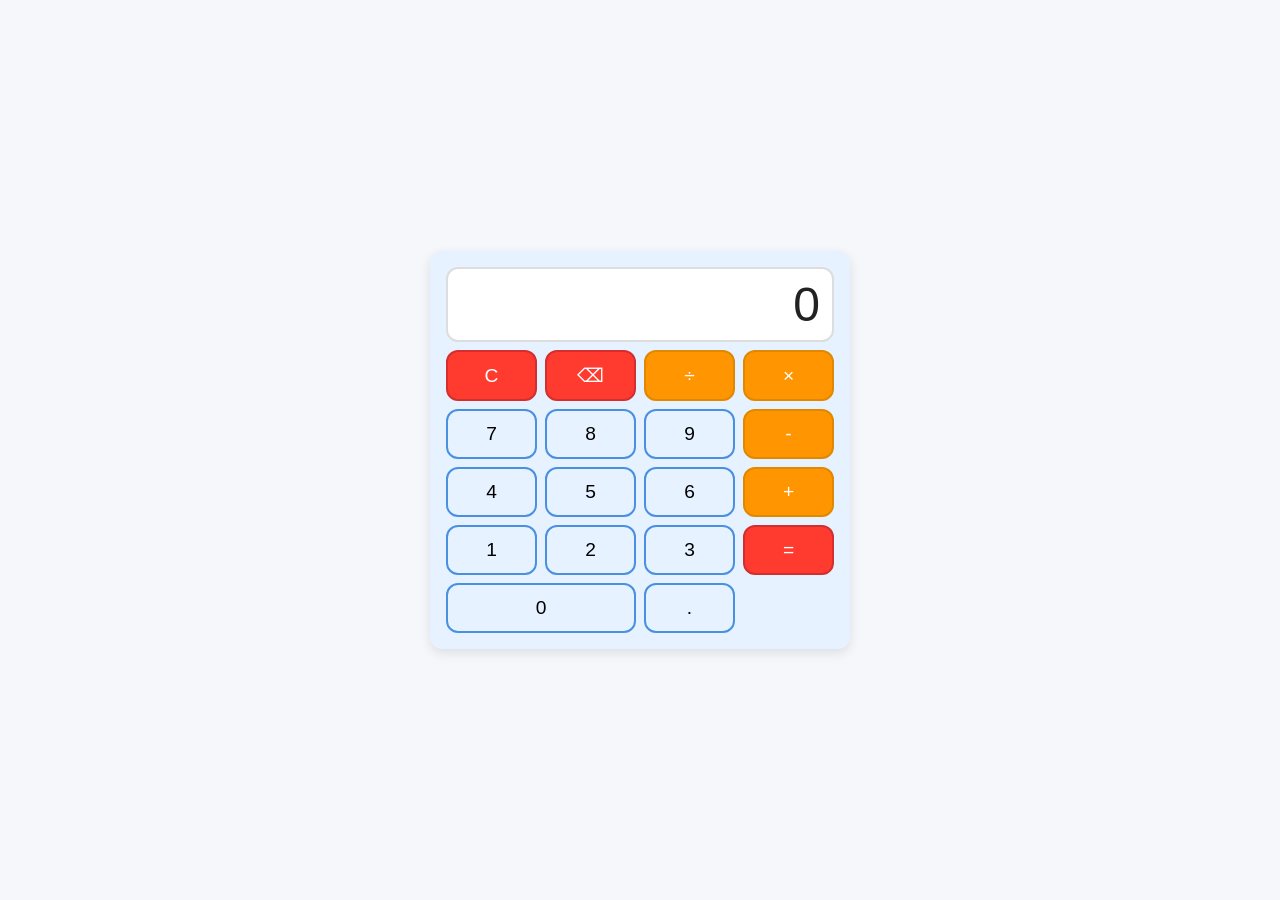
<file: pre_generated_simple_calculator_1/index.html>
<!DOCTYPE html>
<html lang="en">
<head>
    <meta charset="UTF-8">
    <meta name="viewport" content="width=device-width, initial-scale=1.0">
    <title>SimpleCalc</title>
    <link rel="stylesheet" href="styles/style.css">
    <script src="scripts/calculator.js" defer></script>
</head>
<body>
    <main class="calculator" aria-label="Simple calculator">
        <div class="display" id="calc-display" role="textbox" aria-live="polite" aria-label="Calculator display">0</div>
        <div class="buttons" role="grid">
            <!-- Row 1 -->
            <button class="btn btn-action" data-action="clear" aria-label="Clear" role="gridcell">C</button>
            <button class="btn btn-action" data-action="backspace" aria-label="Backspace" role="gridcell">⌫</button>
            <button class="btn btn-operator" data-action="divide" aria-label="Divide" role="gridcell">÷</button>
            <button class="btn btn-operator" data-action="multiply" aria-label="Multiply" role="gridcell">×</button>
            <!-- Row 2 -->
            <button class="btn btn-number" data-action="7" aria-label="7" role="gridcell">7</button>
            <button class="btn btn-number" data-action="8" aria-label="8" role="gridcell">8</button>
            <button class="btn btn-number" data-action="9" aria-label="9" role="gridcell">9</button>
            <button class="btn btn-operator" data-action="subtract" aria-label="Subtract" role="gridcell">-</button>
            <!-- Row 3 -->
            <button class="btn btn-number" data-action="4" aria-label="4" role="gridcell">4</button>
            <button class="btn btn-number" data-action="5" aria-label="5" role="gridcell">5</button>
            <button class="btn btn-number" data-action="6" aria-label="6" role="gridcell">6</button>
            <button class="btn btn-operator" data-action="add" aria-label="Add" role="gridcell">+</button>
            <!-- Row 4 -->
            <button class="btn btn-number" data-action="1" aria-label="1" role="gridcell">1</button>
            <button class="btn btn-number" data-action="2" aria-label="2" role="gridcell">2</button>
            <button class="btn btn-number" data-action="3" aria-label="3" role="gridcell">3</button>
            <button class="btn btn-action" data-action="equals" aria-label="Equals" role="gridcell">=</button>
            <!-- Row 5 -->
            <button class="btn btn-number btn-zero" data-action="0" aria-label="0" role="gridcell" style="grid-column: span 2;">0</button>
            <button class="btn btn-number" data-action="decimal" aria-label="Decimal point" role="gridcell">.</button>
        </div>
    </main>
</body>
</html>
</file>
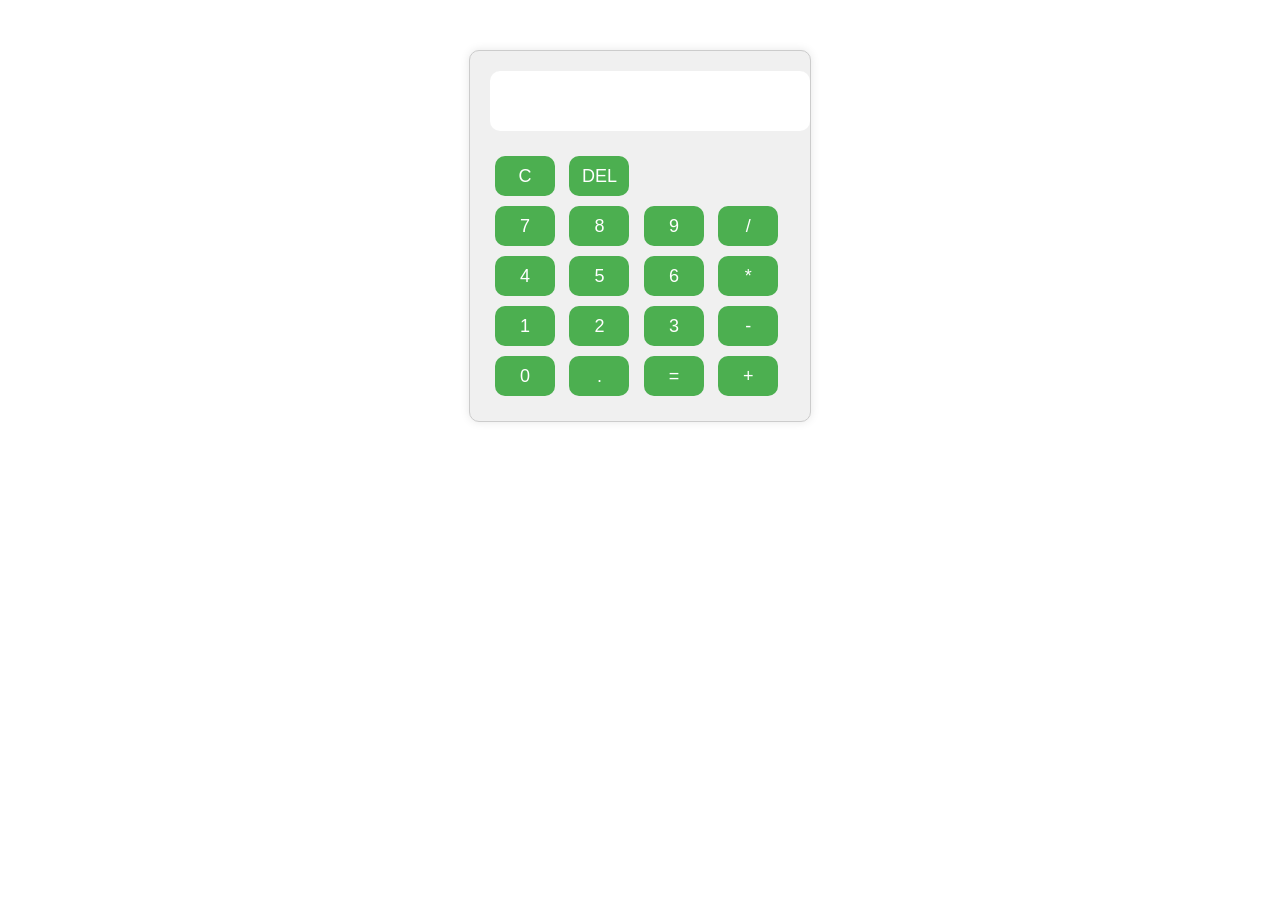
<file: pre_generated_simple_calculator_2/index.html>
<!DOCTYPE html>
<html lang="en">
<head>
    <meta charset="UTF-8">
    <meta name="viewport" content="width=device-width, initial-scale=1.0">
    <title>Calculator</title>
    <style>
        body {
            font-family: Arial, sans-serif;
        }
        #calculator {
            width: 300px;
            margin: 50px auto;
            padding: 20px;
            background-color: #f0f0f0;
            border: 1px solid #ccc;
            border-radius: 10px;
            box-shadow: 0 0 10px rgba(0,0,0,0.1);
        }
        #display {
            width: 100%;
            height: 40px;
            margin-bottom: 20px;
            padding: 10px;
            font-size: 24px;
            text-align: right;
            border: none;
            border-radius: 10px;
            background-color: #fff;
        }
        .button {
            width: 60px;
            height: 40px;
            margin: 5px;
            font-size: 18px;
            border: none;
            border-radius: 10px;
            background-color: #4CAF50;
            color: #fff;
            cursor: pointer;
        }
        .button:hover {
            background-color: #3e8e41;
        }
    </style>
</head>
<body>
    <div id="calculator">
        <input type="text" id="display" disabled>
        <div>
            <button class="button" onclick="clearDisplay()">C</button>
            <button class="button" onclick="backspace()">DEL</button>
        </div>
        <div>
            <button class="button" onclick="appendToDisplay('7')">7</button>
            <button class="button" onclick="appendToDisplay('8')">8</button>
            <button class="button" onclick="appendToDisplay('9')">9</button>
            <button class="button" onclick="appendToDisplay('/')">/</button>
        </div>
        <div>
            <button class="button" onclick="appendToDisplay('4')">4</button>
            <button class="button" onclick="appendToDisplay('5')">5</button>
            <button class="button" onclick="appendToDisplay('6')">6</button>
            <button class="button" onclick="appendToDisplay('*')">*</button>
        </div>
        <div>
            <button class="button" onclick="appendToDisplay('1')">1</button>
            <button class="button" onclick="appendToDisplay('2')">2</button>
            <button class="button" onclick="appendToDisplay('3')">3</button>
            <button class="button" onclick="appendToDisplay('-')">-</button>
        </div>
        <div>
            <button class="button" onclick="appendToDisplay('0')">0</button>
            <button class="button" onclick="appendToDisplay('.')">.</button>
            <button class="button" onclick="calculate()">=</button>
            <button class="button" onclick="appendToDisplay('+')">+</button>
        </div>
    </div>
    <script>
        let displayValue = '';
        function appendToDisplay(value) {
            displayValue += value;
            document.getElementById('display').value = displayValue;
        }
        function clearDisplay() {
            displayValue = '';
            document.getElementById('display').value = '';
        }
        function backspace() {
            displayValue = displayValue.slice(0, -1);
            document.getElementById('display').value = displayValue;
        }
        function calculate() {
            try {
                const result = eval(displayValue);
                document.getElementById('display').value = result;
                displayValue = result.toString();
            } catch (error) {
                document.getElementById('display').value = 'Error';
                displayValue = '';
            }
        }
    </script>
</body>
</html>
</file>
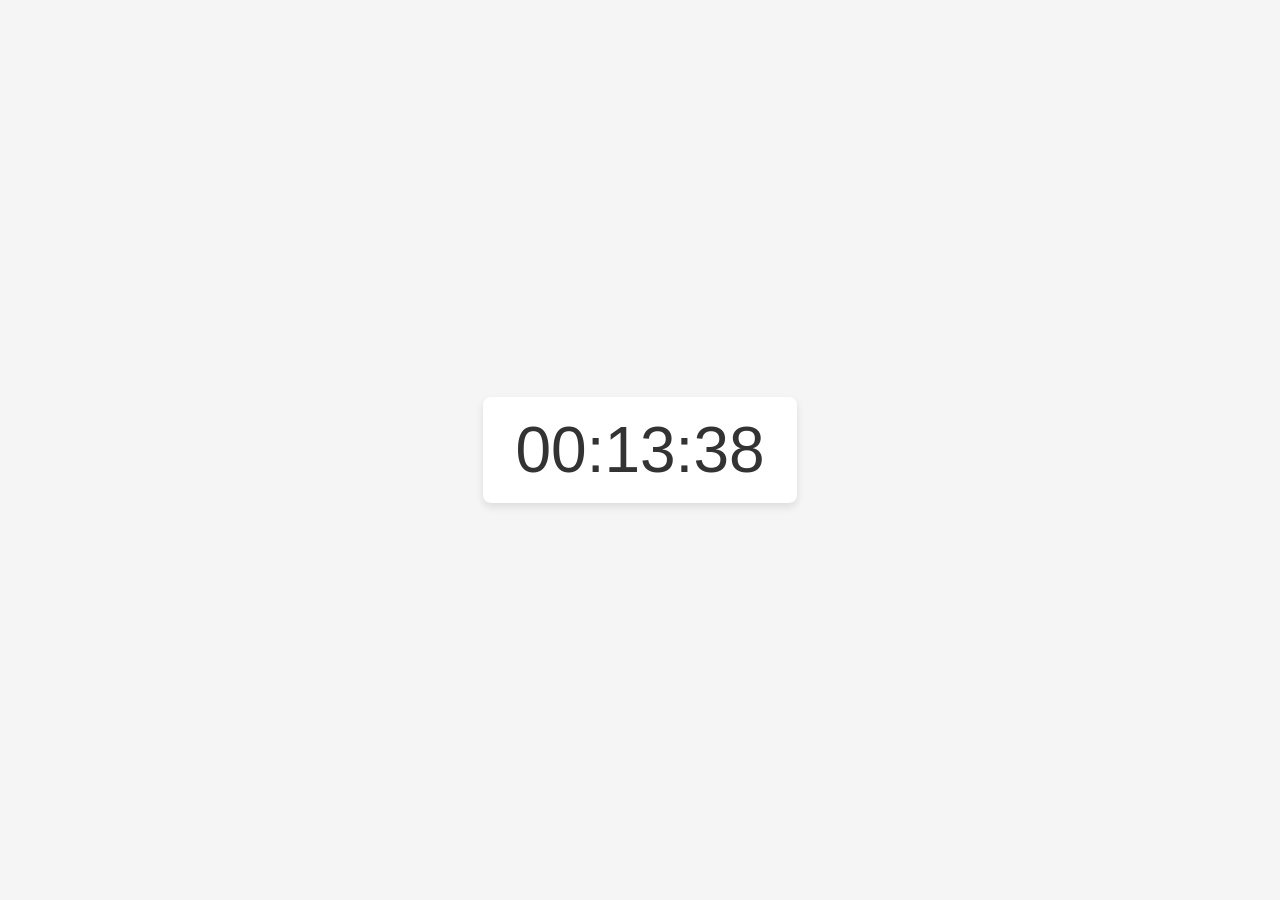
<file: pre_generated_simple_digital_clock/index.html>
<!DOCTYPE html>
<html lang="en">
<head>
    <meta charset="UTF-8">
    <meta name="viewport" content="width=device-width, initial-scale=1.0">
    <title>Digital Clock</title>
    <link rel="stylesheet" href="styles.css">
</head>
<body>
    <main>
        <section aria-label="digital clock">
            <div id="clock" role="timer" aria-live="polite"></div>
        </section>
    </main>
    <script src="script.js" defer></script>
</body>
</html>
</file>
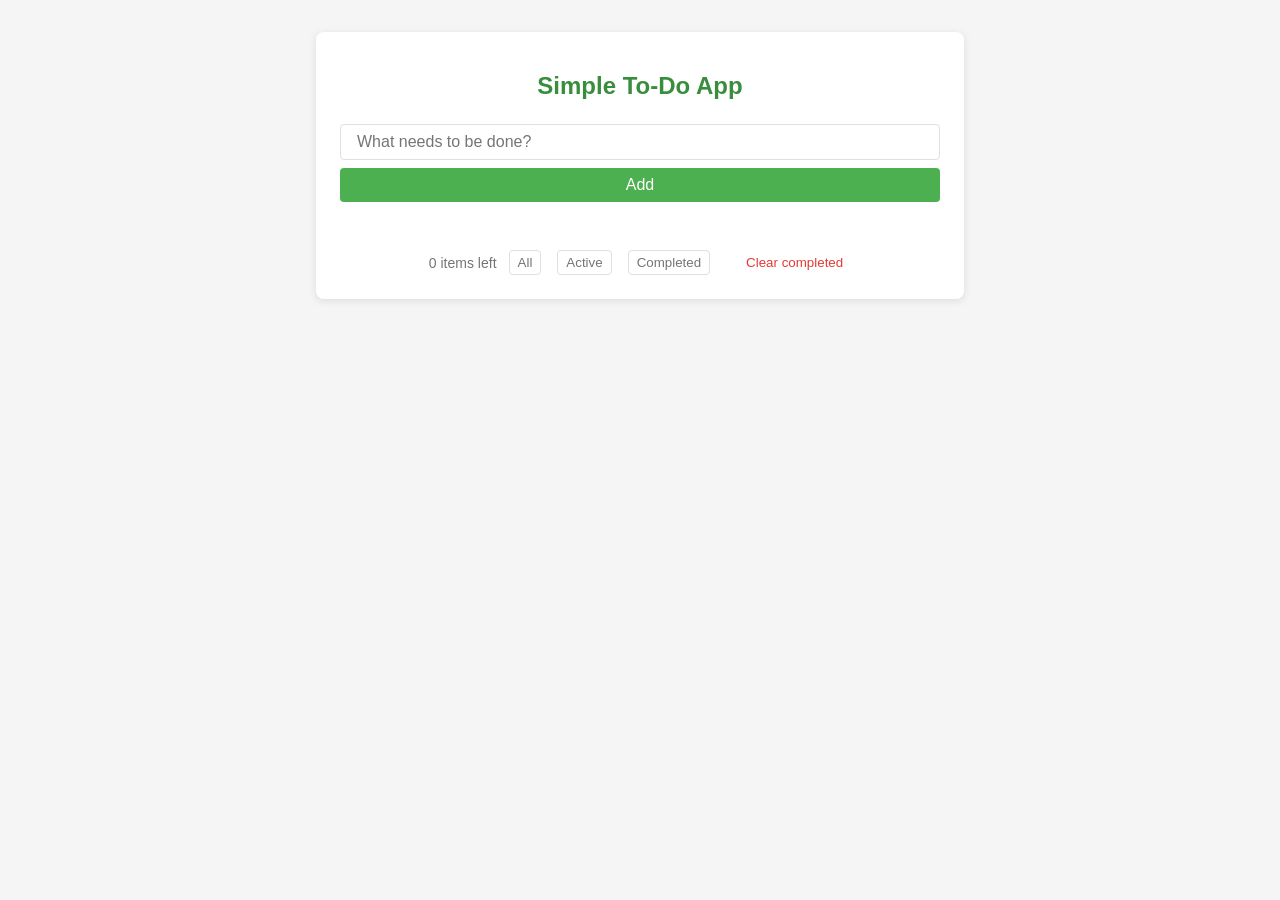
<file: pre_generated_todo_app_1/index.html>
<!--
    index.html - Main HTML skeleton for SimpleToDoApp
    This file defines the structure of the to-do application, including the
    container, input field, task list, and footer with controls for filtering
    and clearing tasks. It links to external CSS (styles.css) and JavaScript
    (script.js) files.
-->
<!DOCTYPE html>
<html lang="en">
<head>
    <meta charset="UTF-8" />
    <meta name="viewport" content="width=device-width, initial-scale=1.0" />
    <title>Simple To-Do App</title>
    <link rel="stylesheet" href="styles.css" />
    <script src="script.js" defer></script>
</head>
<body>
    <div class="todo-app">
        <h1>Simple To-Do App</h1>
        <input id="task-input" placeholder="What needs to be done?" autocomplete="off" />
        <button id="add-button">Add</button>
        <ul id="task-list" class="task-list"></ul>
        <div class="footer">
            <span id="items-left"></span>
            <button class="filter-button" data-filter="all" id="filter-all">All</button>
            <button class="filter-button" data-filter="active" id="filter-active">Active</button>
            <button class="filter-button" data-filter="completed" id="filter-completed">Completed</button>
            <button id="clear-completed">Clear completed</button>
        </div>
    </div>
</body>
</html>
</file>
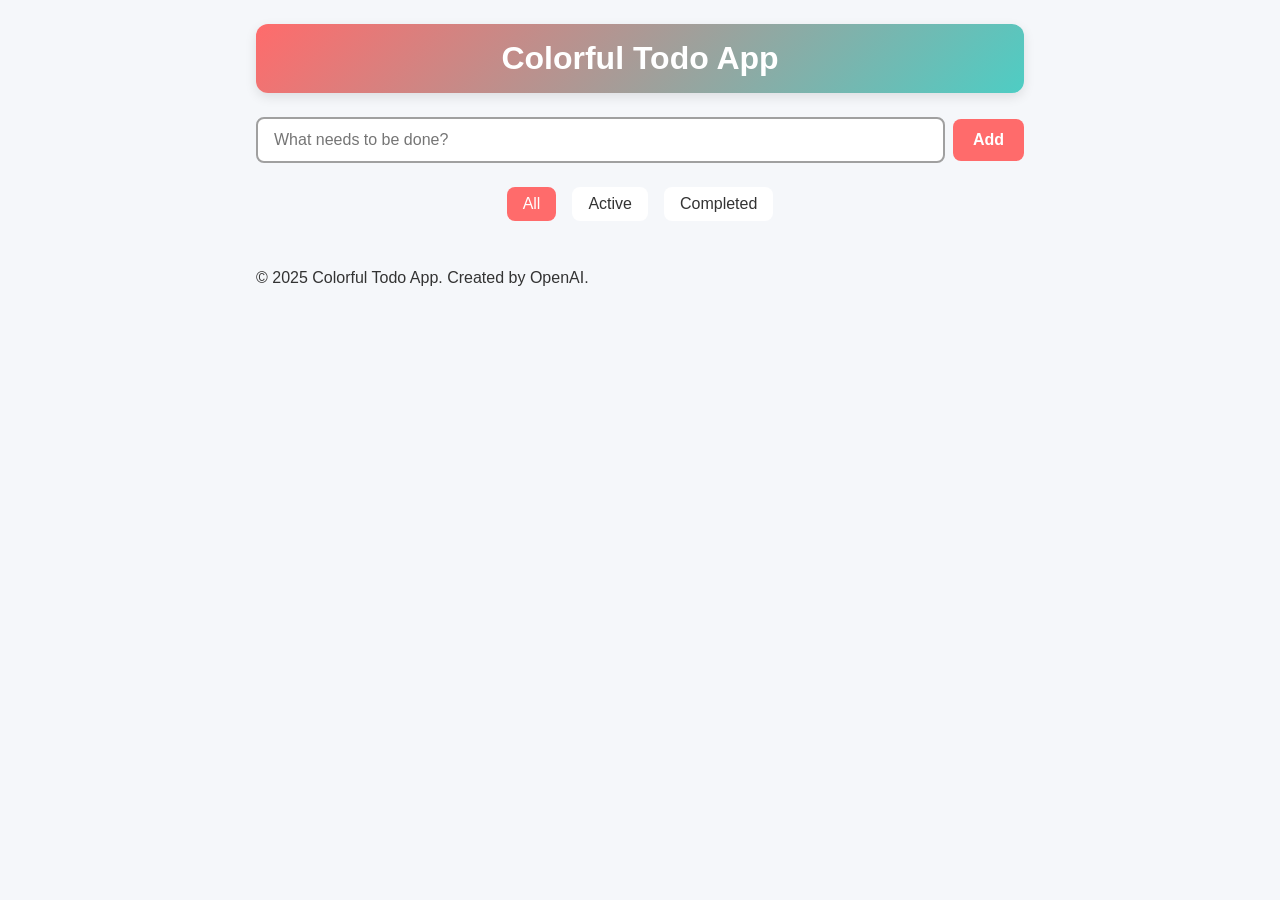
<file: pre_generated_todo_app_2/index.html>
<!DOCTYPE html>
<html lang="en">
<head>
    <meta charset="UTF-8">
    <meta name="viewport" content="width=device-width, initial-scale=1.0">
    <title>Colorful Todo App</title>
    <link rel="stylesheet" href="styles.css">
    <script defer src="app.js"></script>
</head>
<body>
    <main id="app">
        <header>
            <h1>Colorful Todo App</h1>
        </header>
        <section aria-label="Add new task">
            <input type="text" id="new-task-input" placeholder="What needs to be done?" aria-label="New task" />
            <button id="add-task-btn" aria-label="Add task">Add</button>
        </section>
        <nav aria-label="Task filter">
            <ul id="filter-nav">
                <li data-filter="all" class="active" tabindex="0">All</li>
                <li data-filter="active" tabindex="0">Active</li>
                <li data-filter="completed" tabindex="0">Completed</li>
            </ul>
        </nav>
        <ul id="task-list" class="task-list" aria-live="polite"></ul>
        <footer>
            <p>© 2025 Colorful Todo App. Created by OpenAI.</p>
        </footer>
    </main>
</body>
</html>
</file>
<file: pre_generated_simple_calculator_1/styles/style.css>
/*
 * SimpleCalc UI Styles
 * -------------------------------------------------
 * Root variables for theming, sizing, and spacing.
 */
:root {
  /* Primary colors */
  --color-primary: #4a90e2;          /* Main accent */
  --color-primary-dark: #357ab8;    /* Darker shade for hover */
  --color-primary-light: #e6f2ff;   /* Light background */
  --color-operator: #ff9500;        /* Operators */
  --color-operator-dark: #e08900;
  --color-action: #ff3b30;          /* Clear, equals, etc. */
  --color-action-dark: #d32f2f;
  --color-bg: #f5f7fa;               /* Page background */
  --color-display-bg: #ffffff;      /* Display background */
  --color-display-text: #222222;    /* Display text */
  --color-button-bg: #ffffff;       /* Default button background */
  --color-button-border: #dddddd;   /* Default button border */

  /* Font families */
  --font-family-sans: -apple-system, BlinkMacSystemFont, "Segoe UI", Roboto, "Helvetica Neue", Arial, sans-serif;

  /* Sizing */
  --max-width: 420px;               /* Max width of calculator */
  --border-radius: 12px;
  --spacing: 1rem;                  /* General spacing */
  --gap: 0.5rem;                    /* Grid gap between buttons */

  /* Button base dimensions (will be overridden responsively) */
  --btn-font-size: 1.2rem;
  --btn-padding: 0.75rem;
}

/* Global reset / base */
* {
  box-sizing: border-box;
  margin: 0;
  padding: 0;
}

body {
  font-family: var(--font-family-sans);
  background: var(--color-bg);
  display: flex;
  align-items: center;
  justify-content: center;
  min-height: 100vh;
}

/* Calculator container */
.calculator {
  max-width: var(--max-width);
  width: 100%;
  margin: var(--spacing) auto;
  padding: var(--spacing);
  background: var(--color-primary-light);
  border-radius: var(--border-radius);
  box-shadow: 0 4px 12px rgba(0, 0, 0, 0.1);
}

/* Display */
.display {
  font-size: calc(2.5vw + 1rem); /* responsive size */
  text-align: right;
  padding: 0.5rem 0.75rem;
  background: var(--color-display-bg);
  color: var(--color-display-text);
  border: 2px solid var(--color-button-border);
  border-radius: var(--border-radius);
  overflow-x: auto;
  overflow-y: hidden;
  white-space: nowrap;
  margin-bottom: var(--gap);
}

/* Buttons grid */
.buttons {
  display: grid;
  grid-template-columns: repeat(4, 1fr);
  gap: var(--gap);
}

/* Base button */
.btn {
  font-size: var(--btn-font-size);
  padding: var(--btn-padding);
  cursor: pointer;
  border: 2px solid var(--color-button-border);
  border-radius: var(--border-radius);
  background: var(--color-button-bg);
  transition: background 0.2s ease, transform 0.1s ease, border-color 0.2s ease;
  user-select: none;
  min-height: 3rem; /* ensures a decent tap target */
}

/* Number buttons */
.btn-number {
  background: var(--color-primary-light);
  border-color: var(--color-primary);
}

/* Operator buttons */
.btn-operator {
  background: var(--color-operator);
  color: #fff;
  border-color: var(--color-operator-dark);
}

/* Action buttons (clear, equals, backspace) */
.btn-action {
  background: var(--color-action);
  color: #fff;
  border-color: var(--color-action-dark);
}

/* Hover / focus states for accessibility */
.btn:hover,
.btn:focus {
  outline: none;
  transform: translateY(-2px);
}

.btn-number:hover,
.btn-number:focus {
  background: var(--color-primary);
  color: #fff;
}

.btn-operator:hover,
.btn-operator:focus {
  background: var(--color-operator-dark);
}

.btn-action:hover,
.btn-action:focus {
  background: var(--color-action-dark);
}

/* Ensure the zero button spans two columns (already set inline) */
.btn-zero {
  grid-column: span 2;
}

/* Responsive adjustments for small screens */
@media (max-width: 480px) {
  :root {
    --btn-font-size: 1rem;
    --btn-padding: 0.5rem;
    --gap: 0.35rem;
  }

  .display {
    font-size: calc(4vw + 0.8rem);
    padding: 0.4rem 0.6rem;
  }

  .calculator {
    padding: 0.75rem;
  }
}
</file>
<file: pre_generated_simple_digital_clock/styles.css>
/* styles.css - Minimal digital clock styling */

/* Reset default margin/padding and set box-sizing */
* {
    margin: 0;
    padding: 0;
    box-sizing: border-box;
}

/* Full‑height flex container to center clock */
body {
    display: flex;
    justify-content: center;
    align-items: center;
    min-height: 100vh;
    background: #f5f5f5; /* neutral light background */
    font-family: system-ui, sans-serif;
}

/* Clock element styling */
#clock {
    font-size: 4rem; /* base font size */
    font-family: 'Roboto', sans-serif;
    color: #333333; /* dark text for contrast */
    background: #ffffff; /* white background for the clock */
    padding: 1rem 2rem;
    border-radius: 0.5rem;
    text-align: center;
    box-shadow: 0 4px 8px rgba(0,0,0,0.1);
}

/* Mobile adjustments */
@media (max-width: 600px) {
    #clock {
        font-size: 2.5rem; /* smaller font on small screens */
    }
}
</file>
<file: pre_generated_todo_app_1/styles.css>
/*
  styles.css - Styling for Simple To-Do App
  -------------------------------------------------
  This stylesheet defines:
  • Root CSS custom properties for colors, fonts, and spacing.
  • Layout and responsive design for the body and the .todo-app container.
  • Visual styling for inputs, buttons, the task list, and filter controls.
  • Utility classes such as .completed and media queries for mobile.
*/

/* -------------------------------------------------
   Root variables – central place for theme values
   ------------------------------------------------- */
:root {
  /* Colors */
  --color-bg: #f5f5f5;
  --color-surface: #ffffff;
  --color-primary: #4caf50; /* green */
  --color-primary-dark: #388e3c;
  --color-primary-light: #81c784;
  --color-muted: #757575;
  --color-border: #e0e0e0;
  --color-danger: #e53935;

  /* Font */
  --font-family: 'Arial', sans-serif;
  --font-size-base: 16px;
  --font-size-large: 1.5rem;
  --font-size-small: 0.875rem;

  /* Spacing */
  --spacing-xs: 4px;
  --spacing-sm: 8px;
  --spacing-md: 16px;
  --spacing-lg: 24px;
  --spacing-xl: 32px;
}

/* -------------------------------------------------
   Body – centered, responsive layout
   ------------------------------------------------- */
body {
  margin: 0;
  padding: 0;
  background-color: var(--color-bg);
  font-family: var(--font-family);
  font-size: var(--font-size-base);
  display: flex;
  justify-content: center;
  align-items: flex-start; /* start at top, allow scrolling */
  min-height: 100vh;
}

/* -------------------------------------------------
   .todo-app – main container styling
   ------------------------------------------------- */
.todo-app {
  max-width: 600px;
  width: 90%;
  margin: var(--spacing-xl) auto;
  padding: var(--spacing-lg);
  background-color: var(--color-surface);
  border-radius: var(--spacing-sm);
  box-shadow: 0 2px 8px rgba(0, 0, 0, 0.1);
  display: flex;
  flex-direction: column;
  align-items: stretch;
}

.todo-app h1 {
  text-align: center;
  margin-bottom: var(--spacing-lg);
  font-size: var(--font-size-large);
  color: var(--color-primary-dark);
}

/* -------------------------------------------------
   Input field #task-input styling
   ------------------------------------------------- */
#task-input {
  padding: var(--spacing-sm) var(--spacing-md);
  font-size: var(--font-size-base);
  border: 1px solid var(--color-border);
  border-radius: var(--spacing-xs);
  flex: 1;
  font-family: var(--font-family);
  margin-bottom: var(--spacing-sm);
}

/* -------------------------------------------------
   Add button #add-button styling
   ------------------------------------------------- */
#add-button {
  padding: var(--spacing-sm) var(--spacing-lg);
  font-size: var(--font-size-base);
  background-color: var(--color-primary);
  color: #fff;
  border: none;
  border-radius: var(--spacing-xs);
  cursor: pointer;
  font-family: var(--font-family);
  transition: background-color 0.2s ease;
  margin-bottom: var(--spacing-lg);
}

#add-button:hover {
  background-color: var(--color-primary-dark);
}

/* -------------------------------------------------
   Task list ul .task-list styling
   ------------------------------------------------- */
.task-list {
  list-style: none;
  padding: 0;
  margin: 0;
}

/* -------------------------------------------------
   Individual task item li .task-item styling
   ------------------------------------------------- */
.task-item {
  display: flex;
  align-items: center;
  justify-content: space-between;
  padding: var(--spacing-sm) var(--spacing-md);
  border-bottom: 1px solid var(--color-border);
}

.task-item:last-child {
  border-bottom: none;
}

/* -------------------------------------------------
   Completed tasks – .completed class
   ------------------------------------------------- */
.completed {
  text-decoration: line-through;
  color: var(--color-muted);
  opacity: 0.7;
}

/* -------------------------------------------------
   Filter buttons .filter-button styling
   ------------------------------------------------- */
.filter-button {
  background: none;
  border: 1px solid var(--color-border);
  color: var(--color-muted);
  padding: var(--spacing-xs) var(--spacing-sm);
  margin: 0 var(--spacing-xs);
  border-radius: var(--spacing-xs);
  cursor: pointer;
  font-family: var(--font-family);
  transition: background-color 0.2s ease, color 0.2s ease;
}

.filter-button:hover {
  background-color: var(--color-primary-light);
  color: #fff;
}

.filter-button.active {
  background-color: var(--color-primary);
  color: #fff;
  border-color: var(--color-primary-dark);
}

/* -------------------------------------------------
   Clear completed button #clear-completed styling
   ------------------------------------------------- */
#clear-completed {
  background: none;
  border: none;
  color: var(--color-danger);
  cursor: pointer;
  font-family: var(--font-family);
  margin-left: var(--spacing-md);
  padding: var(--spacing-xs) var(--spacing-sm);
  border-radius: var(--spacing-xs);
  transition: background-color 0.2s ease;
}

#clear-completed:hover {
  background-color: rgba(229, 57, 53, 0.1);
}

/* -------------------------------------------------
   Footer layout – keep controls on one line (wrap on small screens)
   ------------------------------------------------- */
.footer {
  display: flex;
  flex-wrap: wrap;
  align-items: center;
  justify-content: center;
  gap: var(--spacing-sm);
  margin-top: var(--spacing-lg);
  font-size: var(--font-size-small);
  color: var(--color-muted);
}

/* -------------------------------------------------
   Media queries – mobile adjustments (max-width: 600px)
   ------------------------------------------------- */
@media (max-width: 600px) {
  .todo-app {
    margin: var(--spacing-lg) auto;
    padding: var(--spacing-md);
  }

  .todo-app h1 {
    font-size: 1.25rem;
  }

  #task-input,
  #add-button {
    font-size: 0.9rem;
  }

  .filter-button,
  #clear-completed {
    padding: var(--spacing-xs) var(--spacing-sm);
    font-size: 0.8rem;
  }
}
</file>
<file: pre_generated_todo_app_2/styles.css>
/*
  styles.css - Colorful Modern UI for Todo App
  -------------------------------------------------
  This stylesheet provides:
  • CSS reset and box-sizing
  • Root design tokens (colors, fonts)
  • Layout for the #app container
  • Header, input, button, filter navigation styling
  • Task list item styling with gradients, shadows, and completed state
  • Drag‑and‑drop visual cues
  • Responsive adjustments
  • Keyframe animations for adding/removing tasks
*/

/* ------------------------------------------------------------------
   1. CSS Reset & Box‑Sizing
   ------------------------------------------------------------------ */
*,
*::before,
*::after {
  margin: 0;
  padding: 0;
  box-sizing: border-box;
}

html, body {
  height: 100%;
  font-family: var(--font-primary, 'Helvetica Neue', Arial, sans-serif);
  background: var(--bg-color, #f5f7fa);
  color: var(--text-color, #333);
}

/* ------------------------------------------------------------------
   2. Root Variables (Design Tokens)
   ------------------------------------------------------------------ */
:root {
  /* Colors */
  --color-primary: #ff6b6b;   /* vibrant red */
  --color-secondary: #4ecdc4; /* teal */
  --color-accent: #ffe66d;    /* sunshine yellow */
  --color-bg: #f5f7fa;        /* light gray‑blue */
  --color-surface: #ffffff;   /* white cards */
  --color-text: #2d2d2d;      /* dark gray */
  --color-muted: #a0a0a0;    /* for disabled/placeholder */

  /* Fonts */
  --font-primary: 'Helvetica Neue', Arial, sans-serif;
  --font-mono: 'Courier New', monospace;

  /* Sizing */
  --max-width: 800px;
  --spacing-unit: 1rem;
}

/* ------------------------------------------------------------------
   3. Layout – #app container
   ------------------------------------------------------------------ */
#app {
  max-width: var(--max-width);
  margin: 0 auto;
  padding: calc(var(--spacing-unit) * 1.5) var(--spacing-unit);
  display: flex;
  flex-direction: column;
  gap: 1.5rem;
}

/* ------------------------------------------------------------------
   4. Header
   ------------------------------------------------------------------ */
#app > header {
  text-align: center;
  padding: var(--spacing-unit);
  background: linear-gradient(135deg, var(--color-primary), var(--color-secondary));
  color: #fff;
  border-radius: 0.75rem;
  box-shadow: 0 4px 12px rgba(0,0,0,0.1);
}

#app > header h1 {
  font-size: 2rem;
  font-weight: 700;
}

/* ------------------------------------------------------------------
   5. Input Section (Add new task)
   ------------------------------------------------------------------ */
section[aria-label="Add new task"] {
  display: flex;
  gap: 0.5rem;
  align-items: center;
}

#new-task-input {
  flex: 1;
  padding: 0.75rem 1rem;
  font-size: 1rem;
  border: 2px solid var(--color-muted);
  border-radius: 0.5rem;
  transition: border-color 0.3s ease, box-shadow 0.3s ease;
}

#new-task-input:focus {
  outline: none;
  border-color: var(--color-primary);
  box-shadow: 0 0 0 3px rgba(255,107,107,0.2);
}

#add-task-btn {
  padding: 0.75rem 1.25rem;
  font-size: 1rem;
  font-weight: 600;
  color: #fff;
  background: var(--color-primary);
  border: none;
  border-radius: 0.5rem;
  cursor: pointer;
  transition: background 0.3s ease, transform 0.2s ease;
}

#add-task-btn:hover {
  background: #ff4c4c;
  transform: translateY(-2px);
}

#add-task-btn:focus {
  outline: 2px solid var(--color-accent);
  outline-offset: 2px;
}

/* ------------------------------------------------------------------
   6. Filter Navigation
   ------------------------------------------------------------------ */
#filter-nav {
  display: flex;
  justify-content: center;
  gap: 1rem;
  list-style: none;
  padding: 0;
}

#filter-nav li {
  cursor: pointer;
  padding: 0.5rem 1rem;
  border-radius: 0.5rem;
  background: var(--color-surface);
  transition: background 0.3s ease, color 0.3s ease, transform 0.2s ease;
  user-select: none;
}

#filter-nav li:hover,
#filter-nav li:focus {
  background: var(--color-accent);
  color: var(--color-text);
  transform: translateY(-2px);
}

#filter-nav li.active {
  background: var(--color-primary);
  color: #fff;
}

/* ------------------------------------------------------------------
   7. Task List & Items
   ------------------------------------------------------------------ */
.task-list {
  list-style: none;
  padding: 0;
  margin: 0;
  display: flex;
  flex-direction: column;
  gap: 1rem;
}

.task-item {
  display: flex;
  align-items: center;
  justify-content: space-between;
  padding: 0.75rem 1rem;
  background: linear-gradient(90deg, var(--color-primary) 0%, var(--color-secondary) 100%);
  color: #fff;
  border-radius: 0.75rem;
  box-shadow: 0 4px 8px rgba(0,0,0,0.15);
  transition: transform 0.2s ease, opacity 0.3s ease, background 0.3s ease;
  cursor: grab;
}

.task-item:active {
  cursor: grabbing;
}

.task-item .task-text {
  flex: 1;
  margin-right: 0.5rem;
  word-break: break-word;
}

.task-item button {
  background: transparent;
  border: none;
  color: #fff;
  font-size: 1.2rem;
  cursor: pointer;
  transition: color 0.2s ease;
}

.task-item button:hover {
  color: var(--color-accent);
}

/* Completed state */
.task-item.completed {
  background: var(--color-surface);
  color: var(--color-muted);
  text-decoration: line-through;
  opacity: 0.7;
}

.task-item.completed .task-text {
  text-decoration: line-through;
}

/* ------------------------------------------------------------------
   8. Drag‑and‑Drop Visual Cues
   ------------------------------------------------------------------ */
.task-item.dragging {
  opacity: 0.5;
  transform: scale(0.98);
}

.task-item.drag-over {
  border: 2px dashed var(--color-accent);
}

/* ------------------------------------------------------------------
   9. Animations – Add / Remove
   ------------------------------------------------------------------ */
@keyframes taskEnter {
  0% { opacity: 0; transform: translateY(-10px); }
  100% { opacity: 1; transform: translateY(0); }
}

@keyframes taskLeave {
  0% { opacity: 1; transform: translateY(0); }
  100% { opacity: 0; transform: translateY(10px); }
}

.task-item.enter {
  animation: taskEnter 0.35s ease-out forwards;
}

.task-item.leave {
  animation: taskLeave 0.35s ease-out forwards;
}

/* ------------------------------------------------------------------
   10. Responsive Media Queries (mobile first)
   ------------------------------------------------------------------ */
@media (max-width: 600px) {
  #app {
    padding: var(--spacing-unit);
  }

  #app > header h1 {
    font-size: 1.5rem;
  }

  #new-task-input,
  #add-task-btn {
    font-size: 0.9rem;
  }

  #filter-nav li {
    padding: 0.4rem 0.8rem;
    font-size: 0.9rem;
  }

  .task-item {
    flex-direction: column;
    align-items: flex-start;
    gap: 0.5rem;
  }

  .task-item button {
    align-self: flex-end;
  }
}

/* End of styles.css */
</file>
